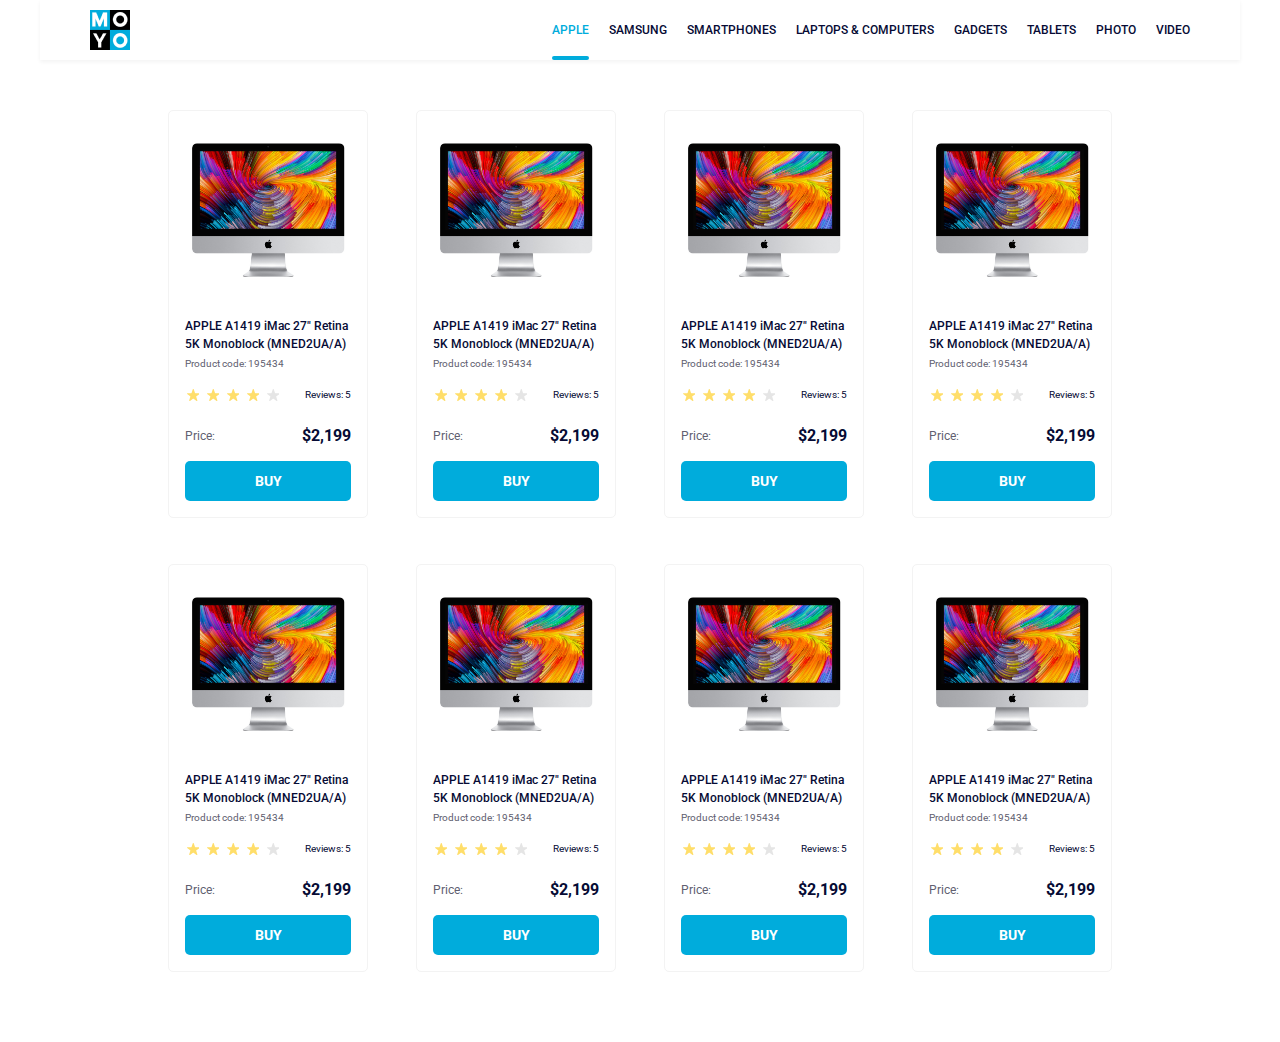
<file: index.html>
<!doctype html><html lang="en"><head><meta charset="UTF-8"><meta name="viewport" content="width=device-width, initial-scale=1.0"><title>Catalog</title><link rel="stylesheet" href="main.f81aeef6.css"></head><body class="page"> <header class="header page__header"> <a href="/" class="header__logo"> <img src="logo.6c938e44.png" alt="moyo logo"> </a> <nav class="nav"> <ul class="nav__list"> <li class="nav__item"> <a class="nav__link is-active" href="#"> Apple </a> </li> <li class="nav__item"> <a class="nav__link" href="#"> Samsung </a> </li> <li class="nav__item"> <a class="nav__link" href="#"> Smartphones </a> </li> <li class="nav__item"> <a class="nav__link" data-qa="nav-hover" href="#"> Laptops & Computers </a> </li> <li class="nav__item"> <a class="nav__link" href="#"> Gadgets </a> </li> <li class="nav__item"> <a class="nav__link" href="#"> Tablets </a> </li> <li class="nav__item"> <a class="nav__link" href="#"> Photo </a> </li> <li class="nav__item"> <a class="nav__link" href="#"> Video </a> </li> </ul> </nav> </header> <main class="main-content page__main-content"> <div class="products main-content__products"> <article class="product products__product" data-qa="card"> <img src="imac.2690641a.jpeg" alt="photo of Apple A1419 iMac" class="product__image"> <p class="product__disc"> APPLE A1419 iMac 27" Retina 5K Monoblock (MNED2UA/A) </p> <p class="product__code"> Product code: 195434 </p> <div class="review product__review"> <div class="stars stars--4"> <div class="stars__star"></div> <div class="stars__star"></div> <div class="stars__star"></div> <div class="stars__star"></div> <div class="stars__star"></div> </div> <p class="review__num"> Reviews: 5 </p> </div> <div class="product__price"> <p class="product__text">Price:</p> <p class="product__number">$2,199</p> </div> <a href="#" class="product__buy" data-qa="card-hover"> BUY </a> </article> <article class="product products__product"> <img src="imac.2690641a.jpeg" alt="photo of Apple A1419 iMac" class="product__image"> <p class="product__disc"> APPLE A1419 iMac 27" Retina 5K Monoblock (MNED2UA/A) </p> <p class="product__code"> Product code: 195434 </p> <div class="review product__review"> <div class="stars stars--4"> <div class="stars__star"></div> <div class="stars__star"></div> <div class="stars__star"></div> <div class="stars__star"></div> <div class="stars__star"></div> </div> <p class="review__num"> Reviews: 5 </p> </div> <div class="product__price"> <p class="product__text">Price:</p> <p class="product__number">$2,199</p> </div> <a href="#" class="product__buy"> BUY </a> </article> <article class="product products__product"> <img src="imac.2690641a.jpeg" alt="photo of Apple A1419 iMac" class="product__image"> <p class="product__disc"> APPLE A1419 iMac 27" Retina 5K Monoblock (MNED2UA/A) </p> <p class="product__code"> Product code: 195434 </p> <div class="review product__review"> <div class="stars stars--4"> <div class="stars__star"></div> <div class="stars__star"></div> <div class="stars__star"></div> <div class="stars__star"></div> <div class="stars__star"></div> </div> <p class="review__num"> Reviews: 5 </p> </div> <div class="product__price"> <p class="product__text">Price:</p> <p class="product__number">$2,199</p> </div> <a href="#" class="product__buy"> BUY </a> </article> <article class="product products__product"> <img src="imac.2690641a.jpeg" alt="photo of Apple A1419 iMac" class="product__image"> <p class="product__disc"> APPLE A1419 iMac 27" Retina 5K Monoblock (MNED2UA/A) </p> <p class="product__code"> Product code: 195434 </p> <div class="review product__review"> <div class="stars stars--4"> <div class="stars__star"></div> <div class="stars__star"></div> <div class="stars__star"></div> <div class="stars__star"></div> <div class="stars__star"></div> </div> <p class="review__num"> Reviews: 5 </p> </div> <div class="product__price"> <p class="product__text">Price:</p> <p class="product__number">$2,199</p> </div> <a href="#" class="product__buy"> BUY </a> </article> <article class="product products__product"> <img src="imac.2690641a.jpeg" alt="photo of Apple A1419 iMac" class="product__image"> <p class="product__disc"> APPLE A1419 iMac 27" Retina 5K Monoblock (MNED2UA/A) </p> <p class="product__code"> Product code: 195434 </p> <div class="review product__review"> <div class="stars stars--4"> <div class="stars__star"></div> <div class="stars__star"></div> <div class="stars__star"></div> <div class="stars__star"></div> <div class="stars__star"></div> </div> <p class="review__num"> Reviews: 5 </p> </div> <div class="product__price"> <p class="product__text">Price:</p> <p class="product__number">$2,199</p> </div> <a href="#" class="product__buy"> BUY </a> </article> <article class="product products__product"> <img src="imac.2690641a.jpeg" alt="photo of Apple A1419 iMac" class="product__image"> <p class="product__disc"> APPLE A1419 iMac 27" Retina 5K Monoblock (MNED2UA/A) </p> <p class="product__code"> Product code: 195434 </p> <div class="review product__review"> <div class="stars stars--4"> <div class="stars__star"></div> <div class="stars__star"></div> <div class="stars__star"></div> <div class="stars__star"></div> <div class="stars__star"></div> </div> <p class="review__num"> Reviews: 5 </p> </div> <div class="product__price"> <p class="product__text">Price:</p> <p class="product__number">$2,199</p> </div> <a href="#" class="product__buy"> BUY </a> </article> <article class="product products__product"> <img src="imac.2690641a.jpeg" alt="photo of Apple A1419 iMac" class="product__image"> <p class="product__disc"> APPLE A1419 iMac 27" Retina 5K Monoblock (MNED2UA/A) </p> <p class="product__code"> Product code: 195434 </p> <div class="review product__review"> <div class="stars stars--4"> <div class="stars__star"></div> <div class="stars__star"></div> <div class="stars__star"></div> <div class="stars__star"></div> <div class="stars__star"></div> </div> <p class="review__num"> Reviews: 5 </p> </div> <div class="product__price"> <p class="product__text">Price:</p> <p class="product__number">$2,199</p> </div> <a href="#" class="product__buy"> BUY </a> </article> <article class="product products__product"> <img src="imac.2690641a.jpeg" alt="photo of Apple A1419 iMac" class="product__image"> <p class="product__disc"> APPLE A1419 iMac 27" Retina 5K Monoblock (MNED2UA/A) </p> <p class="product__code"> Product code: 195434 </p> <div class="review product__review"> <div class="stars stars--4"> <div class="stars__star"></div> <div class="stars__star"></div> <div class="stars__star"></div> <div class="stars__star"></div> <div class="stars__star"></div> </div> <p class="review__num"> Reviews: 5 </p> </div> <div class="product__price"> <p class="product__text">Price:</p> <p class="product__number">$2,199</p> </div> <a href="#" class="product__buy"> BUY </a> </article> </div> </main> </body></html>
</file>
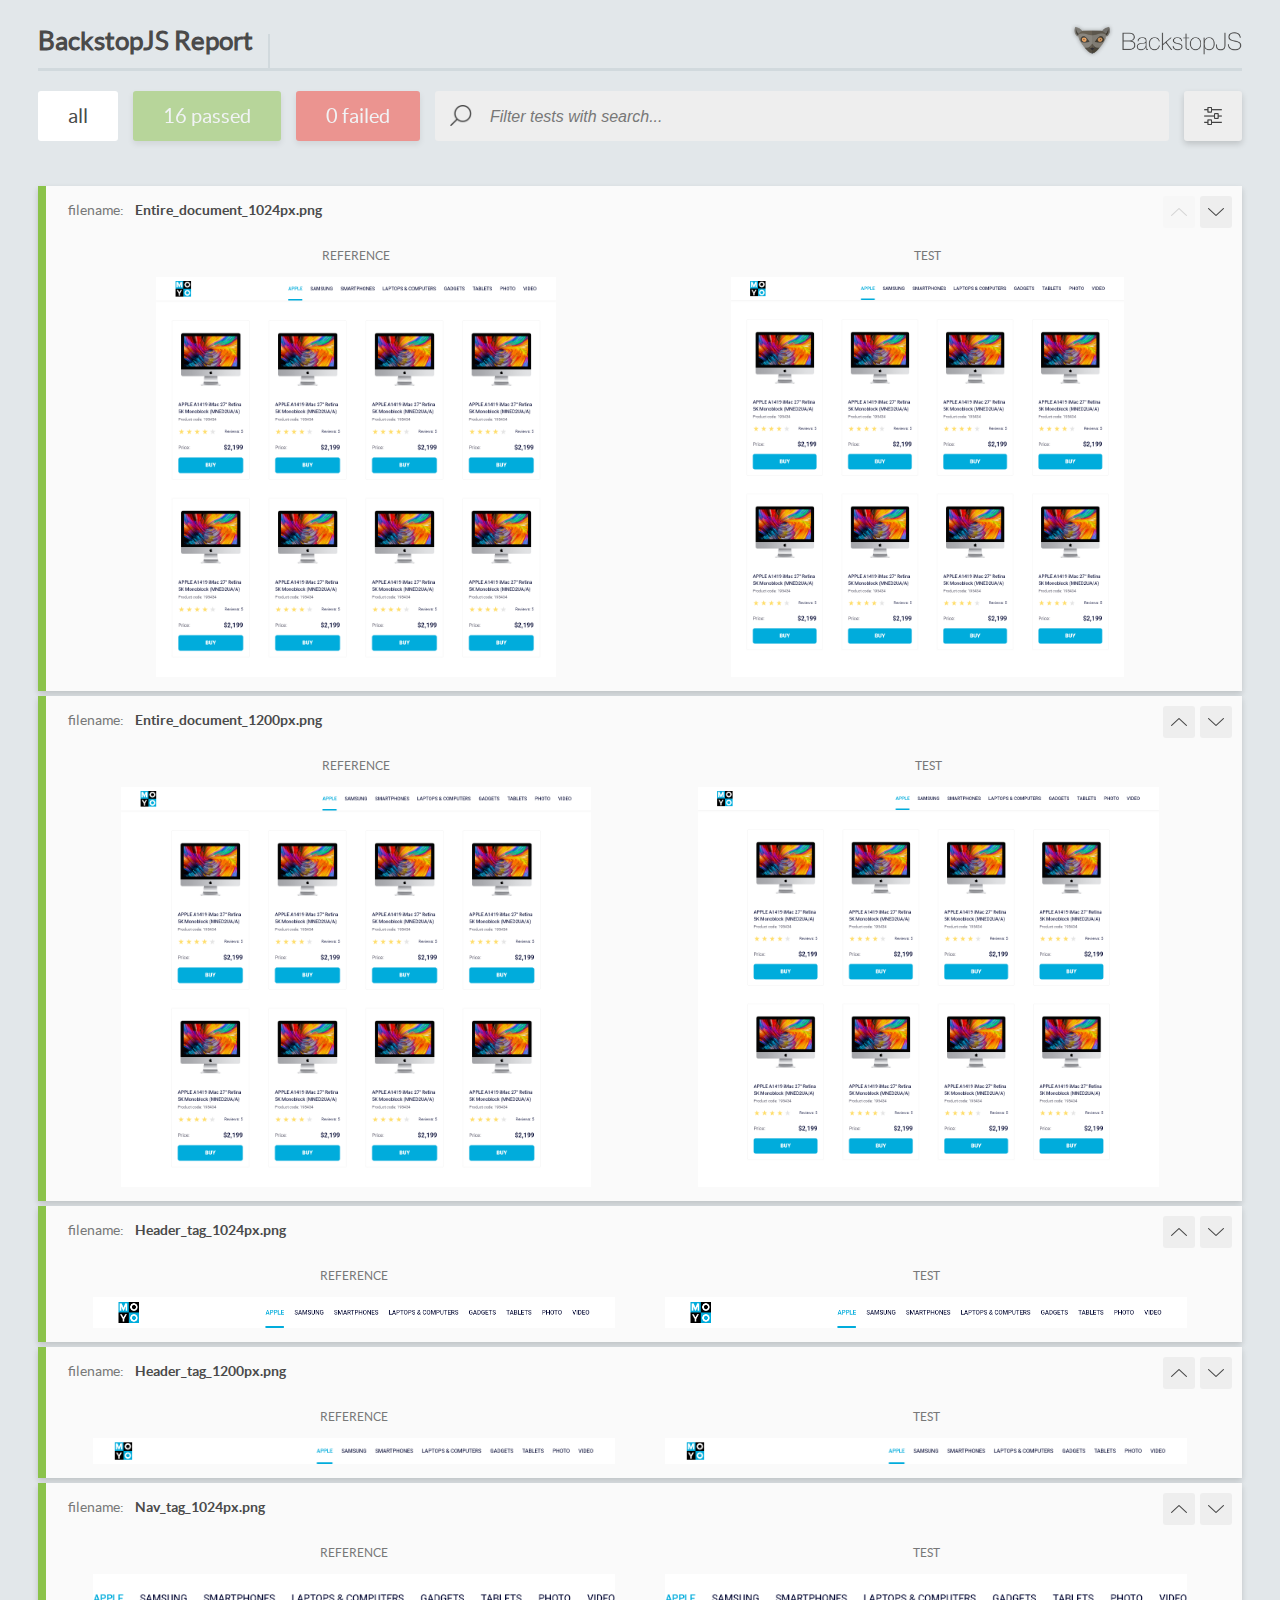
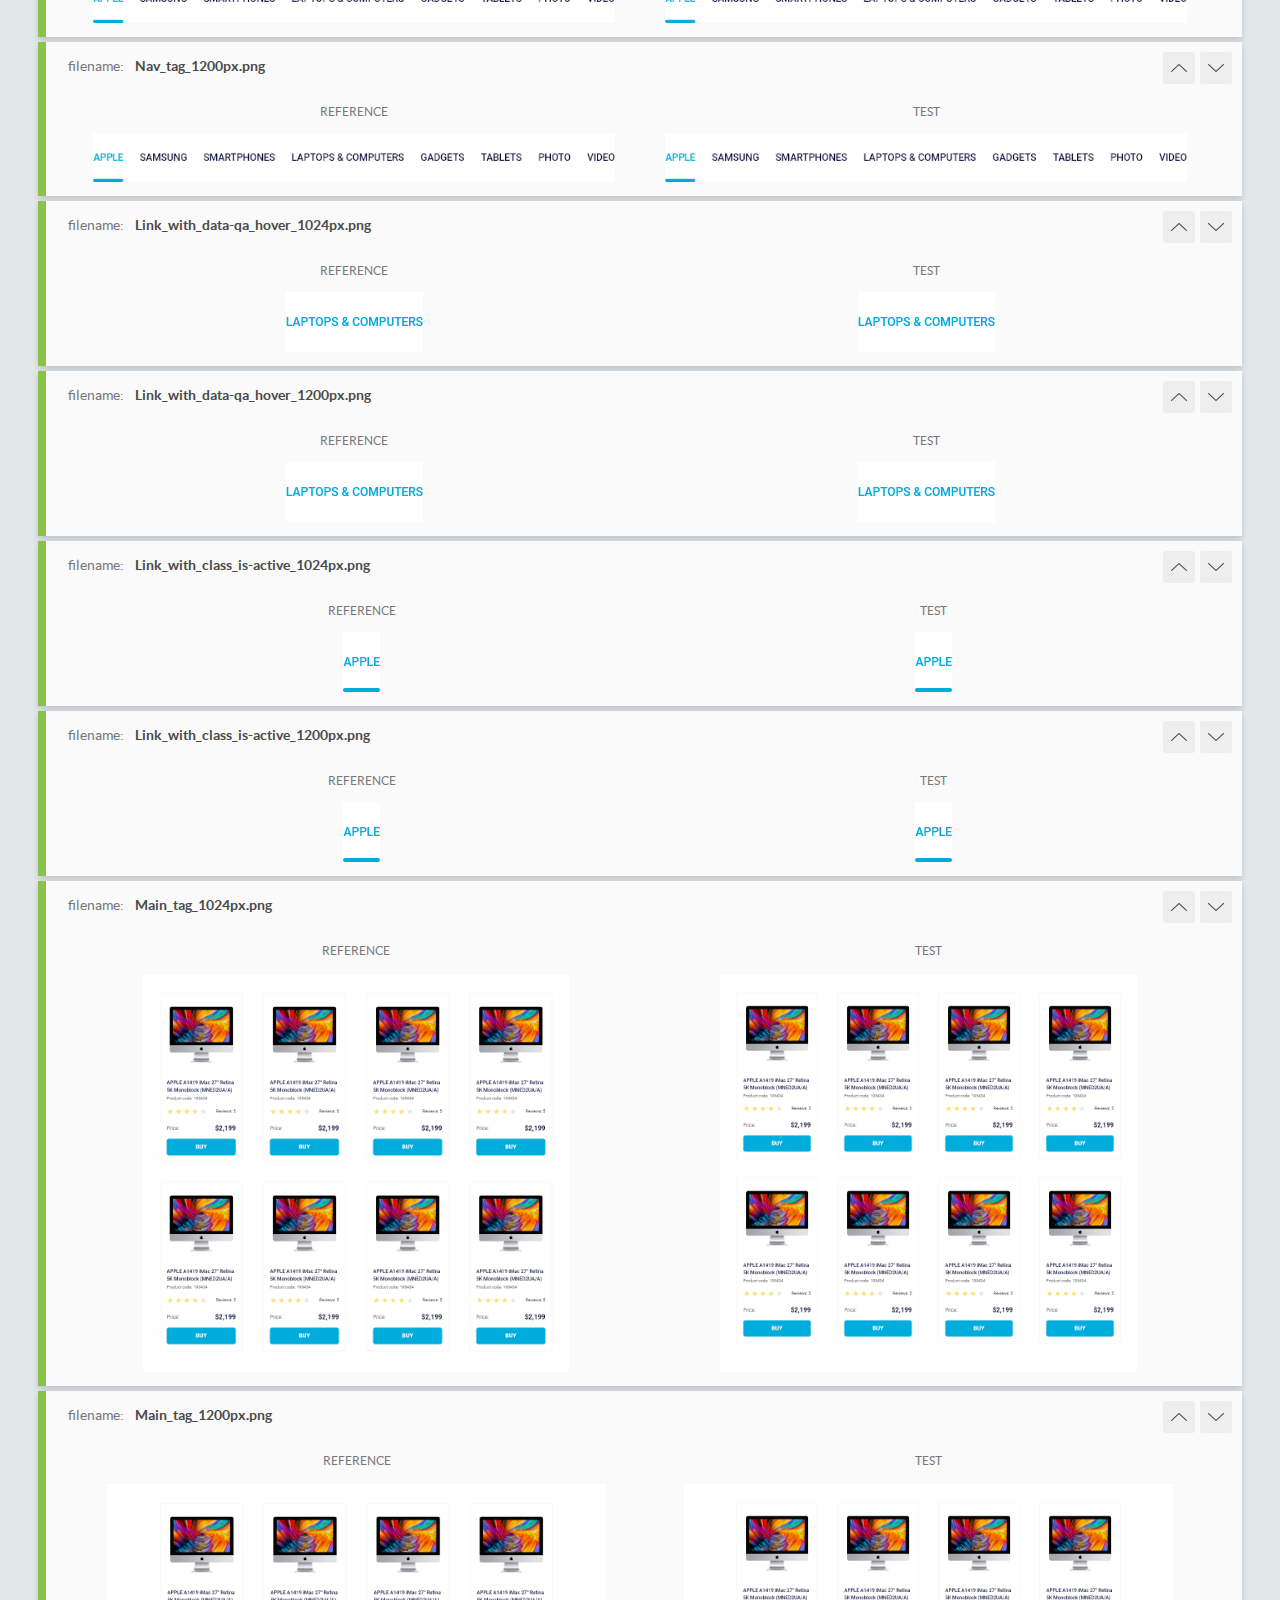
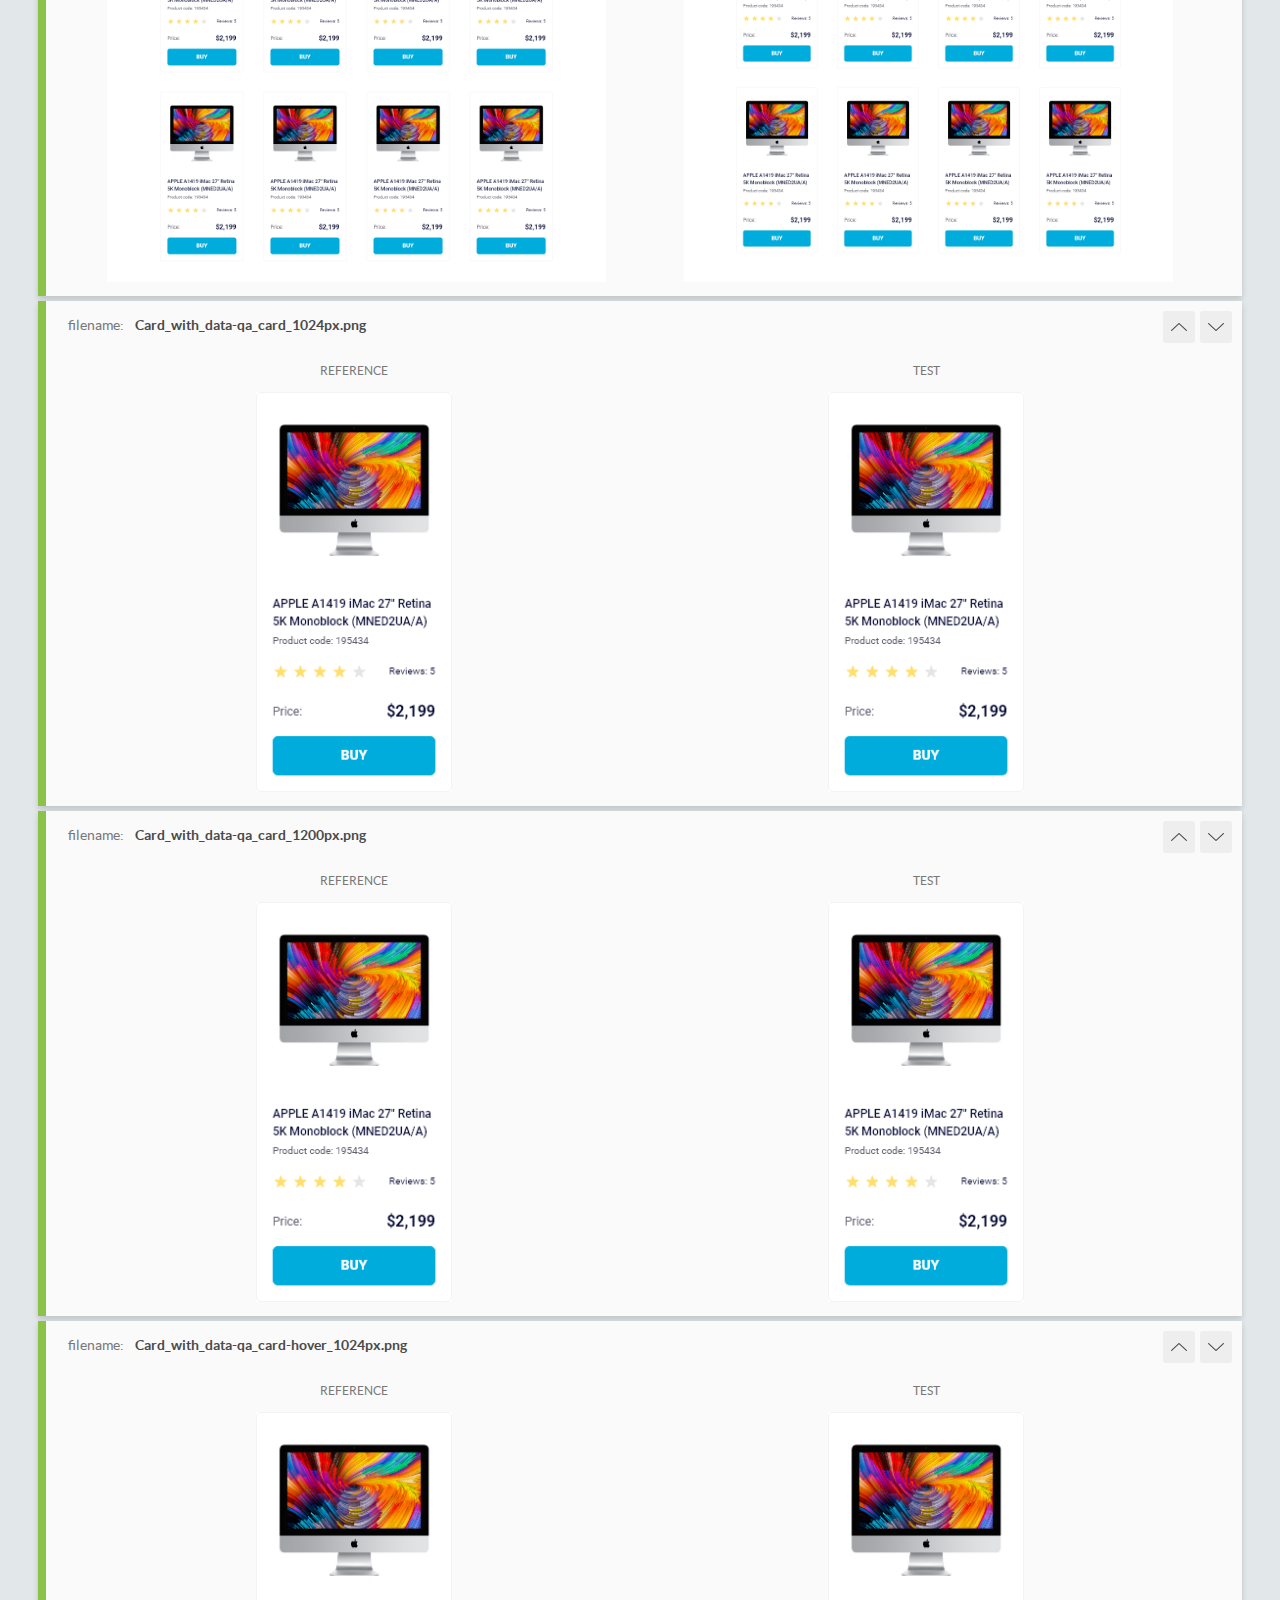
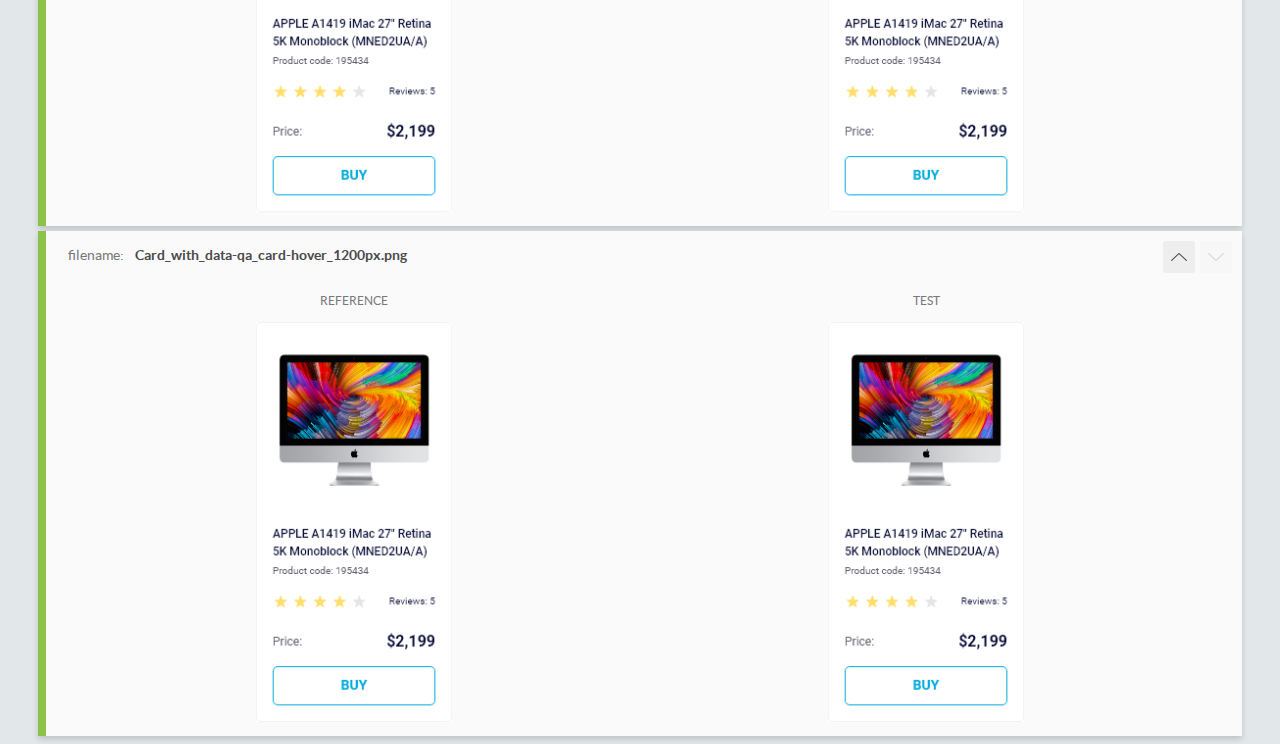
<file: report/html_report/index.html>
<!DOCTYPE html>
<html>
  <head>
    <meta charset="utf-8">
    <title>BackstopJS Report</title>

    <style>
      @font-face {
          font-family: 'latoregular';
          src: url('./assets/fonts/lato-regular-webfont.woff2') format('woff2'),
              url('./assets/fonts/lato-regular-webfont.woff') format('woff');
          font-weight: 400;
          font-style: normal;
      }
      @font-face {
          font-family: 'latobold';
          src: url('./assets/fonts/lato-bold-webfont.woff2') format('woff2'),
              url('./assets/fonts/lato-bold-webfont.woff') format('woff');
          font-weight: 700;
          font-style: normal;
      }

      .ReactModal__Body--open {
          overflow: hidden;
      }
      .ReactModal__Body--open .header {
        display: none;
      }

    </style>
  </head>
  <body style="background-color: #E2E7EA">
    <div id="root">

    </div>
    <script type="text/javascript">
      function report (report) { // eslint-disable-line no-unused-vars
        window.tests = report;
      }
    </script>
    <script type="text/javascript" src="config.js"></script>
    <script type="text/javascript" src="index_bundle.js"></script>
  </body>
</html>
</file>
<file: main.f81aeef6.css>
@import url("https://fonts.googleapis.com/css2?family=Roboto:wght@400;500;700&display=swap");*{box-sizing:border-box}html{font-family:Roboto,sans-serif}body,p{margin:0}.product{display:flex;flex-direction:column;align-items:center;padding:32px 16px 16px;width:200px;border:1px solid #f3f3f3;border-radius:5px}.product__image{width:160px;height:134px}.product__disc{font-weight:500;font-size:12px;padding:40px 0 4px;line-height:18px;margin:0;color:#060b35}.product__code{align-self:flex-start;font-weight:400;font-size:10px;line-height:14px;color:#616070;margin:0 0 16px}.product__price{display:flex;align-self:flex-start;margin-top:24px;justify-content:space-between;line-height:18px;align-items:center;width:100%}.product__text{font-size:12px;font-weight:400;margin:0;color:#616070}.product__number{font-size:16px;font-weight:700;margin:0;color:#060b35}.product__buy{margin-top:16px;display:flex;justify-content:center;align-items:center;width:166px;height:40px;background-color:#00acdc;color:#fff;border:1px solid transparent;border-radius:5px;text-decoration:none;font-size:14px;line-height:16px;padding:12px 70px;font-weight:700}.product__buy:hover{border-color:#00acdc;color:#00acdc;background-color:#fff}.review{align-self:flex-start;display:flex;align-items:center;justify-content:space-between;width:100%;height:16px}.review__num{display:flex;font-size:10px;line-height:14px;font-weight:400;color:#060b35}.stars{display:flex;flex-direction:row}.stars__star{margin:2px 6px 2px 2px;height:12px;width:12px;background-image:url(star.5b4179dc.svg);background-size:cover}.stars--1 .stars__star:nth-child(-n+1),.stars--2 .stars__star:nth-child(-n+2),.stars--3 .stars__star:nth-child(-n+3),.stars--4 .stars__star:nth-child(-n+4),.stars--5 .stars__star:nth-child(-n+5){background-image:url(star-active.6aab7e7e.svg)}.header{justify-content:space-between;min-width:840px;max-width:1200px;padding:0 50px;box-shadow:0 2px 4px rgba(0,0,0,.05)}.header,.header__logo,.nav__list{display:flex;align-items:center}.nav__list{list-style:none;justify-content:flex-end;padding:0;margin:0}.nav__item{margin-right:20px;position:relative}.nav__item:last-child{margin-right:0}.nav__link{font-weight:500;height:60px;line-height:60px;color:#060b35;text-decoration:none;text-transform:uppercase;font-size:12px;position:relative;display:inline-block}.is-active,.nav__link:hover{color:#00acdc}.is-active:after{content:"";position:absolute;bottom:0;left:0;right:0;width:100%;height:4px;background-color:#00acdc;border-radius:8px}.main-content__products{margin:auto}.products{display:flex;flex-wrap:wrap;padding:50px 0 70px;width:944px}.products__product{margin-right:48px;margin-top:46px}.products__product:nth-child(4n){margin-right:0}.products__product:nth-child(-n+4){margin-top:0}.page__header,.page__main-content{margin:0 auto}
/*# sourceMappingURL=main.f81aeef6.css.map */
</file>
